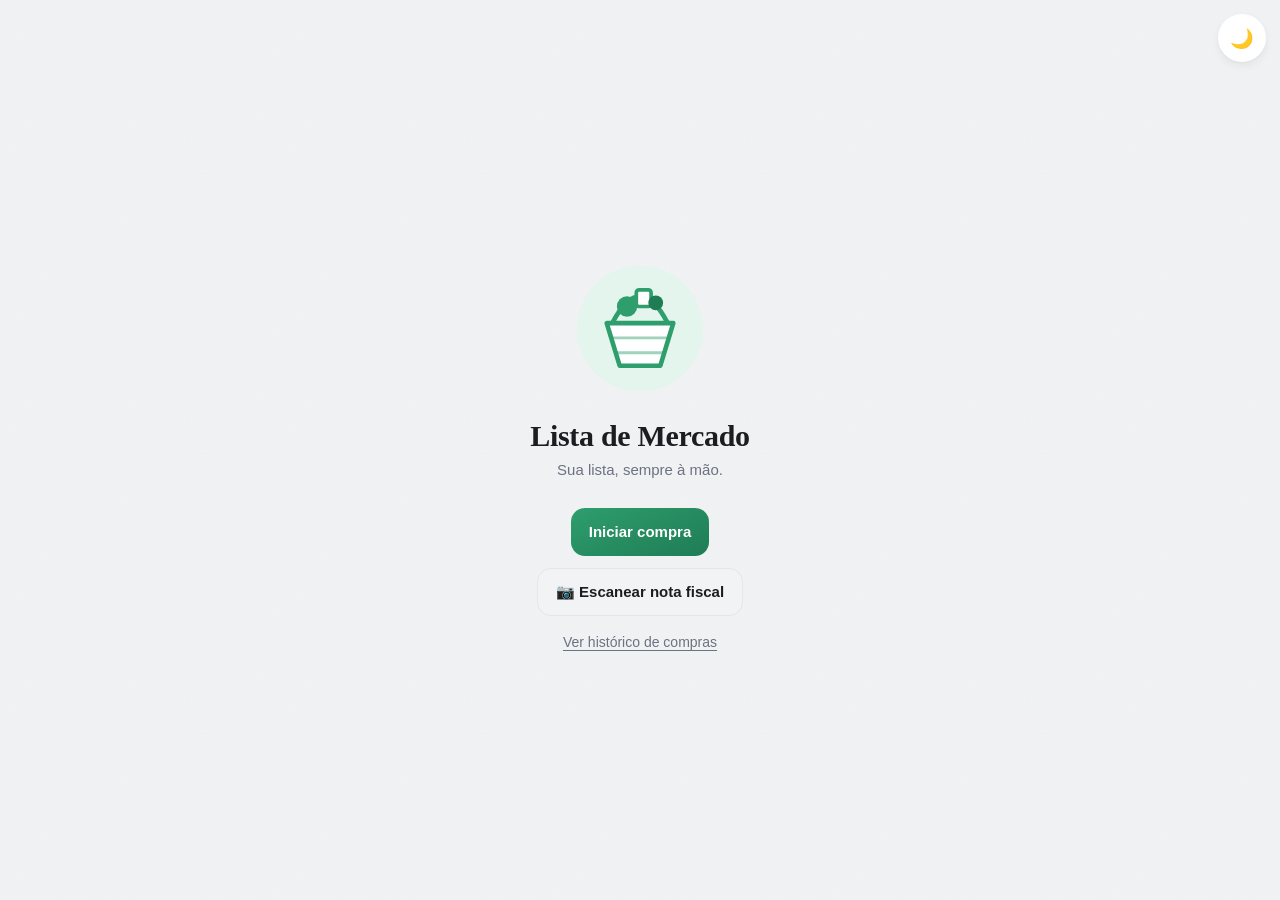
<file: index.html>
<!DOCTYPE html>
<html lang="pt-BR">
<head>
  <meta charset="UTF-8">
  <meta name="viewport" content="width=device-width, initial-scale=1, viewport-fit=cover, maximum-scale=1">
  <meta name="theme-color" content="#2E9E6D">
  <meta name="description" content="Lista de compras do mercado, offline-first, com histórico e catálogo de produtos.">

  <script>
    // Aplica o tema (salvo ou do sistema) antes do primeiro paint, pra não
    // piscar o tema errado por uma fração de segundo ao abrir a página.
    (function () {
      var salvo = localStorage.getItem('tema');
      var tema = (salvo === 'dark' || salvo === 'light')
        ? salvo
        : (window.matchMedia('(prefers-color-scheme: dark)').matches ? 'dark' : 'light');
      document.documentElement.setAttribute('data-tema', tema);
    })();
  </script>

  <meta name="apple-mobile-web-app-capable" content="yes">
  <meta name="apple-mobile-web-app-status-bar-style" content="black-translucent">
  <meta name="apple-mobile-web-app-title" content="Mercado">
  <link rel="apple-touch-icon" href="./icons/apple-touch-icon.png">

  <link rel="manifest" href="./manifest.json">
  <link rel="icon" href="./icons/icon-192.png">
  <link rel="stylesheet" href="./css/style.css">

  <title>Lista de Mercado</title>
</head>
<body>
  <button id="btn-alternar-tema" class="botao-icone botao-tema-flutuante" aria-label="Alternar modo escuro"><svg xmlns="http://www.w3.org/2000/svg" height="24px" viewBox="0 -960 960 960" width="24px" fill="#e3e3e3"><path d="M484-80q-84 0-157.5-32t-128-86.5Q144-253 112-326.5T80-484q0-146 93-257.5T410-880q-18 99 11 193.5T521-521q71 71 165.5 100T880-410q-26 144-138 237T484-80Zm0-80q88 0 163-44t118-121q-86-8-163-43.5T464-465q-61-61-97-138t-43-163q-77 43-120.5 118.5T160-484q0 135 94.5 229.5T484-160Zm-20-305Z"/></svg></button>

  <main class="tela-inicio">
    <div class="inicio-conteudo">
      <svg class="inicio-ilustracao" viewBox="0 0 160 160" width="148" height="148" aria-hidden="true">
        <circle cx="80" cy="84" r="68" style="fill: var(--cor-acento-claro)"/>
        <path d="M50 78 Q80 20 110 78" fill="none" style="stroke: var(--cor-acento)" stroke-width="5" stroke-linecap="round"/>
        <path d="M44 78 L116 78 L102 124 L58 124 Z" style="fill: var(--cor-superficie); stroke: var(--cor-acento)" stroke-width="5" stroke-linejoin="round"/>
        <line x1="50" y1="94" x2="110" y2="94" style="stroke: var(--cor-acento)" stroke-width="3" opacity="0.45"/>
        <line x1="55" y1="110" x2="105" y2="110" style="stroke: var(--cor-acento)" stroke-width="3" opacity="0.45"/>
        <rect x="76" y="42" width="16" height="18" rx="3" style="fill: var(--cor-superficie); stroke: var(--cor-acento)" stroke-width="4"/>
        <circle cx="66" cy="60" r="11" style="fill: var(--cor-acento)"/>
        <circle cx="97" cy="56" r="8" style="fill: var(--cor-acento-escuro)"/>
      </svg>
      <h1 class="inicio-titulo">Lista de Mercado</h1>
      <p class="inicio-tagline">Sua lista, sempre à mão.</p>
      <a href="./lista.html" class="botao-primario botao-hero">Iniciar compra</a>
      <a href="./escanear.html" class="botao-secundario botao-hero">📷 Escanear nota fiscal</a>
      <a href="./historico.html" class="link-secundario">Ver histórico de compras</a>
    </div>
  </main>

  <script src="./js/comum.js"></script>
  <script src="./js/inicio.js"></script>
</body>
</html>
</file>
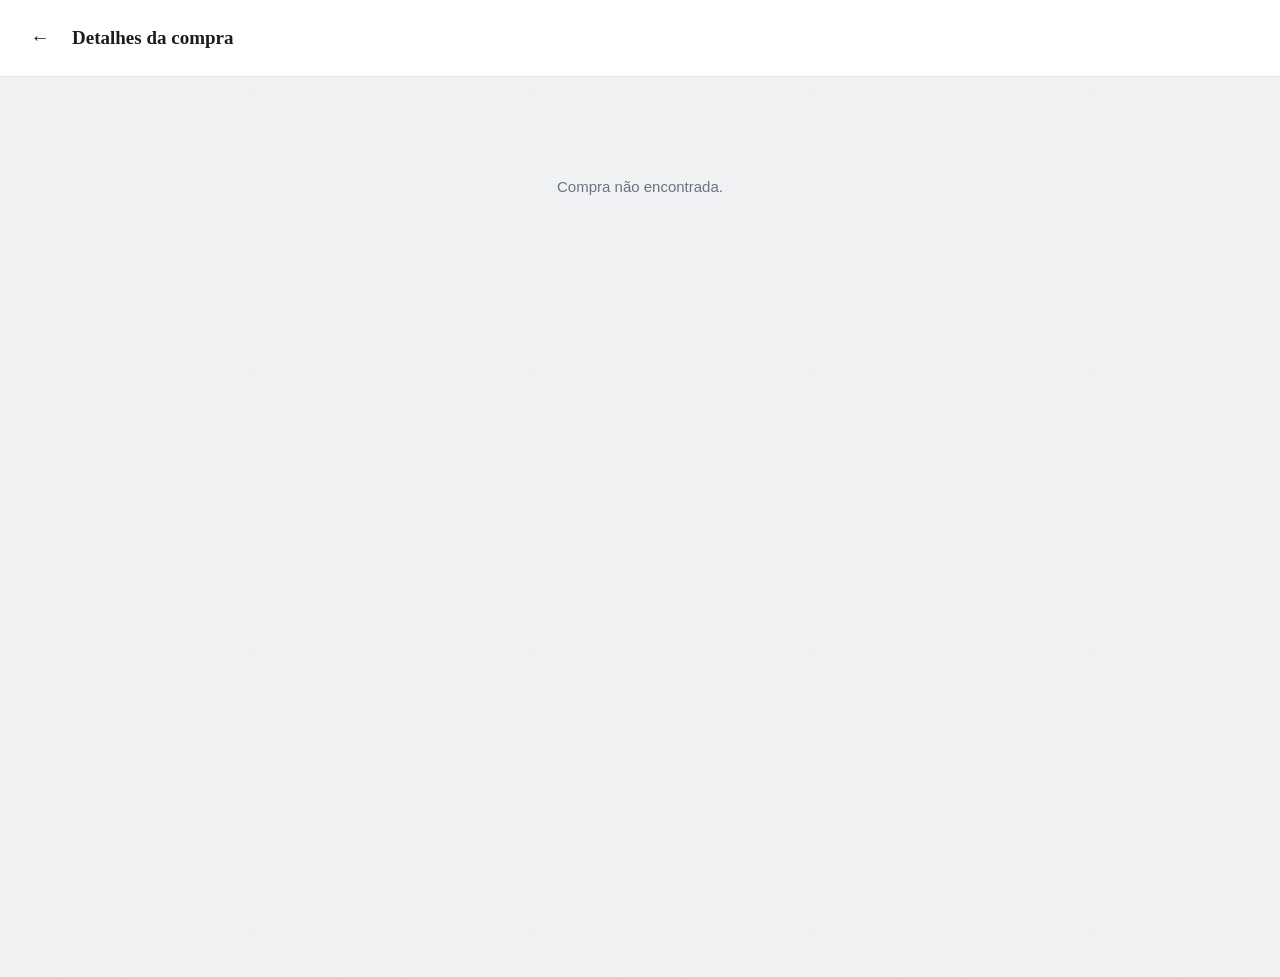
<file: detalhe.html>
<!DOCTYPE html>
<html lang="pt-BR">
<head>
  <meta charset="UTF-8">
  <meta name="viewport" content="width=device-width, initial-scale=1, viewport-fit=cover, maximum-scale=1">
  <meta name="theme-color" content="#2E9E6D">
  <meta name="description" content="Detalhes de uma compra finalizada.">

  <script>
    (function () {
      var salvo = localStorage.getItem('tema');
      var tema = (salvo === 'dark' || salvo === 'light')
        ? salvo
        : (window.matchMedia('(prefers-color-scheme: dark)').matches ? 'dark' : 'light');
      document.documentElement.setAttribute('data-tema', tema);
    })();
  </script>

  <meta name="apple-mobile-web-app-capable" content="yes">
  <meta name="apple-mobile-web-app-status-bar-style" content="black-translucent">
  <meta name="apple-mobile-web-app-title" content="Mercado">
  <link rel="apple-touch-icon" href="./icons/apple-touch-icon.png">

  <link rel="manifest" href="./manifest.json">
  <link rel="icon" href="./icons/icon-192.png">
  <link rel="stylesheet" href="./css/style.css">

  <title>Detalhes da compra — Lista de Mercado</title>
</head>
<body>
  <header class="app-header-voltar">
    <a href="./historico.html" class="botao-icone" aria-label="Voltar">←</a>
    <h1>Detalhes da compra</h1>
  </header>

  <main class="sem-bottom-bar">
    <div class="detalhe-resumo">
      <span id="detalhe-data"></span>
      <span id="detalhe-total"></span>
    </div>
    <div id="detalhe-itens" class="lista-itens"></div>
  </main>

  <script src="./js/catalogo.js"></script>
  <script src="./js/db.js"></script>
  <script src="./js/comum.js"></script>
  <script src="./js/detalhe.js"></script>
</body>
</html>
</file>
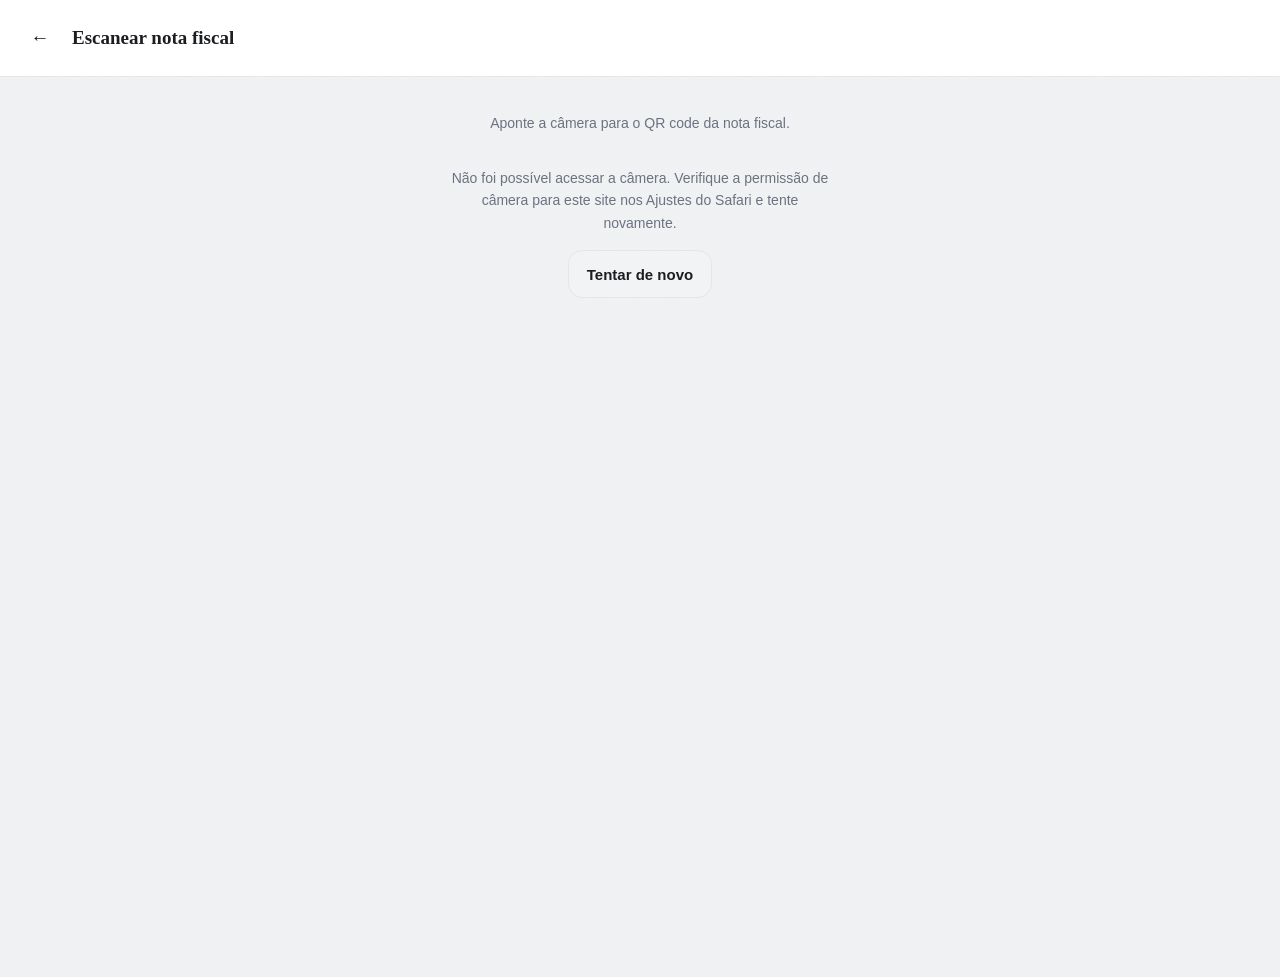
<file: escanear.html>
<!DOCTYPE html>
<html lang="pt-BR">
<head>
  <meta charset="UTF-8">
  <meta name="viewport" content="width=device-width, initial-scale=1, viewport-fit=cover, maximum-scale=1">
  <meta name="theme-color" content="#2E9E6D">
  <meta name="description" content="Escanear o QR code da nota fiscal para registrar uma compra.">

  <script>
    (function () {
      var salvo = localStorage.getItem('tema');
      var tema = (salvo === 'dark' || salvo === 'light')
        ? salvo
        : (window.matchMedia('(prefers-color-scheme: dark)').matches ? 'dark' : 'light');
      document.documentElement.setAttribute('data-tema', tema);
    })();
  </script>

  <meta name="apple-mobile-web-app-capable" content="yes">
  <meta name="apple-mobile-web-app-status-bar-style" content="black-translucent">
  <meta name="apple-mobile-web-app-title" content="Mercado">
  <link rel="apple-touch-icon" href="./icons/apple-touch-icon.png">

  <link rel="manifest" href="./manifest.json">
  <link rel="icon" href="./icons/icon-192.png">
  <link rel="stylesheet" href="./css/style.css">

  <title>Escanear nota fiscal — Lista de Mercado</title>
</head>
<body>
  <header class="app-header-voltar">
    <a href="./index.html" class="botao-icone" aria-label="Voltar">←</a>
    <h1>Escanear nota fiscal</h1>
  </header>

  <main class="tela-escanear">
    <div id="escanear-video-wrap" class="escanear-video-wrap">
      <video id="escanear-video" playsinline muted></video>
      <div class="escanear-mira"></div>
    </div>

    <p id="escanear-status" class="escanear-status">Aponte a câmera para o QR code da nota fiscal.</p>

    <div id="escanear-permissao" class="escanear-permissao" hidden>
      <p>Não foi possível acessar a câmera. Verifique a permissão de câmera para este site nos Ajustes do Safari e tente novamente.</p>
      <button id="btn-tentar-de-novo" class="botao-secundario">Tentar de novo</button>
    </div>
  </main>

  <canvas id="escanear-canvas" hidden></canvas>

  <div id="toast" class="toast"></div>

  <script src="./js/jsqr.js"></script>
  <script src="./js/catalogo.js"></script>
  <script src="./js/db.js"></script>
  <script src="./js/comum.js"></script>
  <script src="./js/escanear.js"></script>
</body>
</html>
</file>
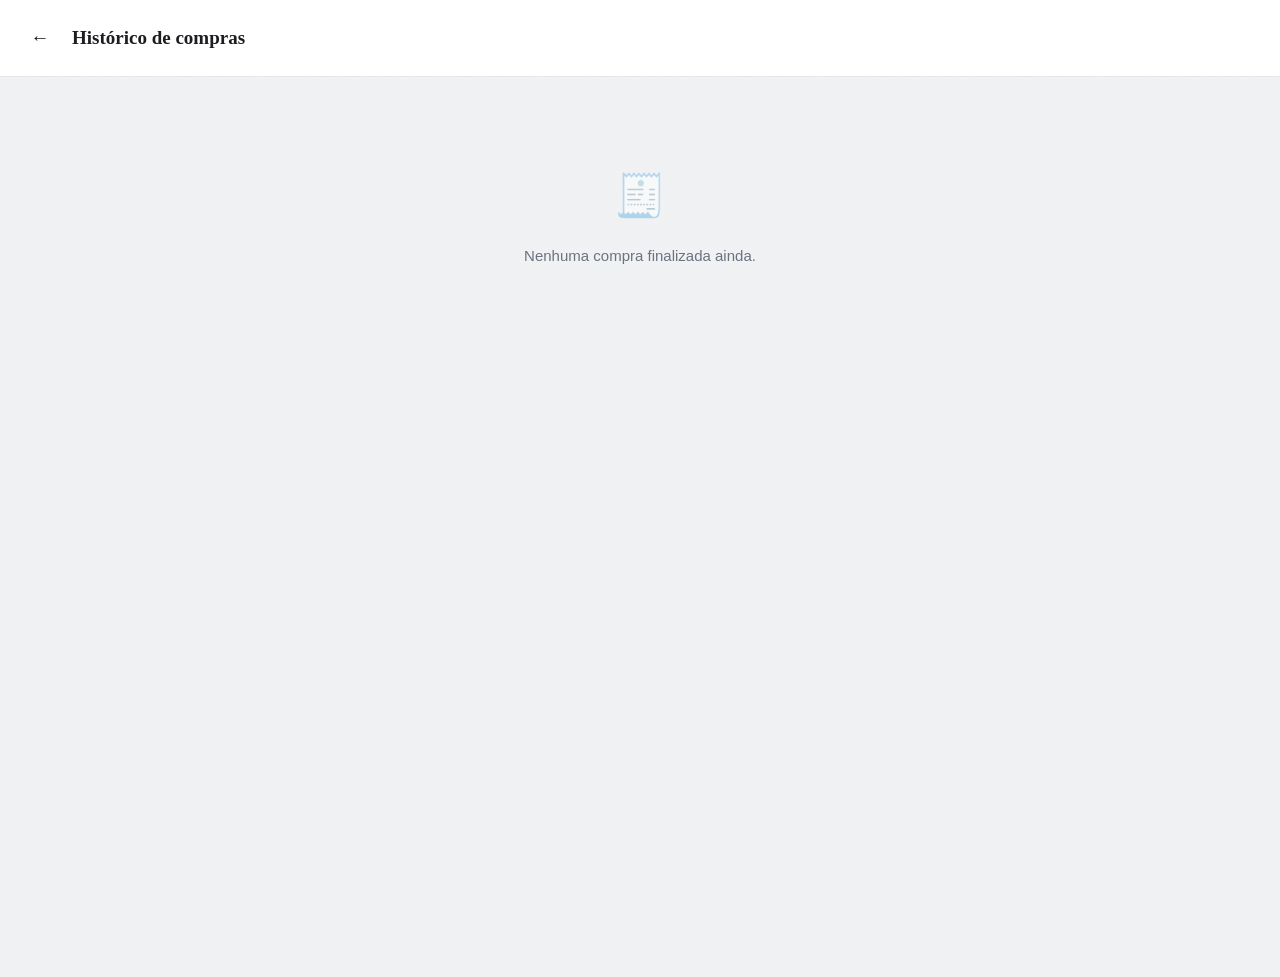
<file: historico.html>
<!DOCTYPE html>
<html lang="pt-BR">
<head>
  <meta charset="UTF-8">
  <meta name="viewport" content="width=device-width, initial-scale=1, viewport-fit=cover, maximum-scale=1">
  <meta name="theme-color" content="#2E9E6D">
  <meta name="description" content="Histórico de compras finalizadas.">

  <script>
    (function () {
      var salvo = localStorage.getItem('tema');
      var tema = (salvo === 'dark' || salvo === 'light')
        ? salvo
        : (window.matchMedia('(prefers-color-scheme: dark)').matches ? 'dark' : 'light');
      document.documentElement.setAttribute('data-tema', tema);
    })();
  </script>

  <meta name="apple-mobile-web-app-capable" content="yes">
  <meta name="apple-mobile-web-app-status-bar-style" content="black-translucent">
  <meta name="apple-mobile-web-app-title" content="Mercado">
  <link rel="apple-touch-icon" href="./icons/apple-touch-icon.png">

  <link rel="manifest" href="./manifest.json">
  <link rel="icon" href="./icons/icon-192.png">
  <link rel="stylesheet" href="./css/style.css">

  <title>Histórico — Lista de Mercado</title>
</head>
<body>
  <header class="app-header-voltar">
    <a href="./lista.html" class="botao-icone" aria-label="Voltar">←</a>
    <h1>Histórico de compras</h1>
  </header>

  <main class="sem-bottom-bar">
    <div id="lista-historico" class="lista-historico"></div>
  </main>

  <script src="./js/catalogo.js"></script>
  <script src="./js/db.js"></script>
  <script src="./js/comum.js"></script>
  <script src="./js/historico.js"></script>
</body>
</html>
</file>
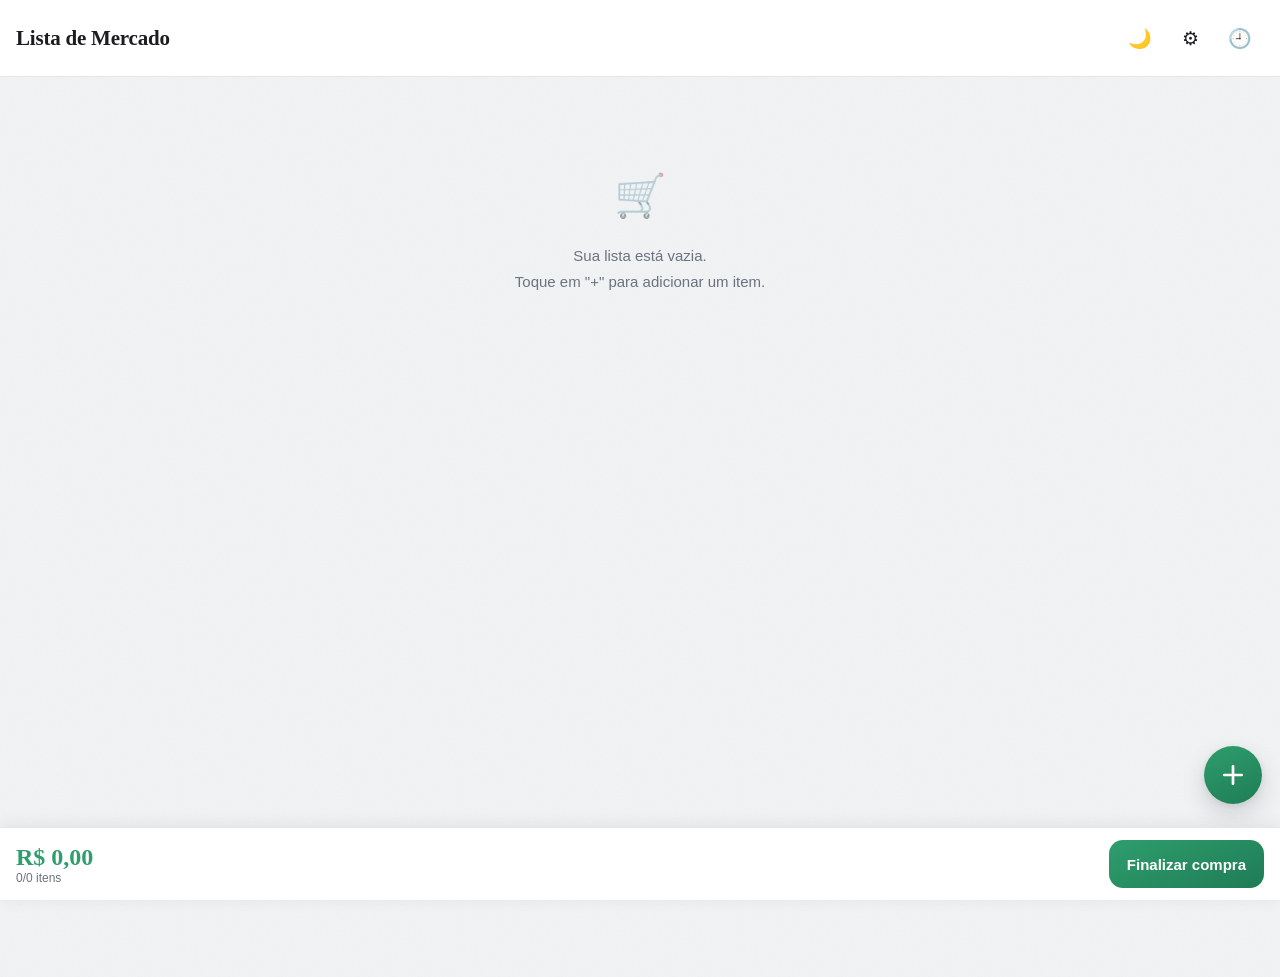
<file: lista.html>
<!DOCTYPE html>
<html lang="pt-BR">
<head>
  <meta charset="UTF-8">
  <meta name="viewport" content="width=device-width, initial-scale=1, viewport-fit=cover, maximum-scale=1">
  <meta name="theme-color" content="#2E9E6D">
  <meta name="description" content="Lista de compras em andamento.">

  <script>
    (function () {
      var salvo = localStorage.getItem('tema');
      var tema = (salvo === 'dark' || salvo === 'light')
        ? salvo
        : (window.matchMedia('(prefers-color-scheme: dark)').matches ? 'dark' : 'light');
      document.documentElement.setAttribute('data-tema', tema);
    })();
  </script>

  <meta name="apple-mobile-web-app-capable" content="yes">
  <meta name="apple-mobile-web-app-status-bar-style" content="black-translucent">
  <meta name="apple-mobile-web-app-title" content="Mercado">
  <link rel="apple-touch-icon" href="./icons/apple-touch-icon.png">

  <link rel="manifest" href="./manifest.json">
  <link rel="icon" href="./icons/icon-192.png">
  <link rel="stylesheet" href="./css/style.css">

  <title>Lista de compras — Lista de Mercado</title>
</head>
<body>
  <header class="app-header">
    <h1><a href="./index.html">Lista de Mercado</a></h1>
    <div class="app-header-acoes">
      <button id="btn-alternar-tema" class="botao-icone" aria-label="Alternar modo escuro">🌙</button>
      <button id="btn-abrir-backup" class="botao-icone" aria-label="Backup dos dados">⚙</button>
      <a href="./historico.html" class="botao-icone" aria-label="Histórico de compras">🕘</a>
    </div>
  </header>

  <main>
    <div id="lista-itens" class="lista-itens"></div>
  </main>

  <button id="btn-abrir-adicionar" class="botao-fab" aria-label="Adicionar item">
    <svg viewBox="0 0 24 24" width="26" height="26" aria-hidden="true">
      <path d="M12 4 L12 20 M4 12 L20 12" stroke="currentColor" stroke-width="2.5" stroke-linecap="round"/>
    </svg>
  </button>

  <div id="bottom-bar" class="bottom-bar">
    <div class="bottom-bar-info">
      <span id="total-valor" class="bottom-bar-valor">R$ 0,00</span>
      <span id="total-progresso" class="bottom-bar-progresso">0/0 itens</span>
    </div>
    <button id="btn-finalizar-compra" class="botao-primario">Finalizar compra</button>
  </div>

  <!-- Sheet: adicionar/editar item -->
  <div id="sheet-item" class="sheet" hidden>
    <div class="sheet-backdrop" data-fechar-sheet></div>
    <div class="sheet-painel">
      <div class="sheet-alca"></div>
      <div class="sheet-cabecalho">
        <h2 id="sheet-titulo">Adicionar item</h2>
        <button id="btn-fechar-sheet" class="botao-icone" aria-label="Fechar">✕</button>
      </div>

      <form id="form-item">
        <div class="campo campo-nome-wrapper">
          <label for="campo-nome">Produto</label>
          <input id="campo-nome" name="nome" type="text" autocomplete="off" required placeholder="Ex: Arroz">
          <ul id="lista-sugestoes" class="lista-sugestoes" hidden></ul>
        </div>

        <div class="campo">
          <label for="campo-marca">Marca <span class="campo-opcional">(opcional)</span></label>
          <input id="campo-marca" name="marca" type="text" autocomplete="off" placeholder="Ex: Tio João">
        </div>

        <div class="campo-linha">
          <div class="campo campo-quantidade-wrapper">
            <label for="campo-quantidade">Quantidade</label>
            <input id="campo-quantidade" name="quantidade" type="number" inputmode="decimal" step="0.01" min="0.01" value="1" required>
          </div>
          <div class="campo campo-unidade-wrapper">
            <label for="campo-unidade">Unidade</label>
            <select id="campo-unidade" name="unidade">
              <option value="un">un</option>
              <option value="kg">kg</option>
              <option value="g">g</option>
              <option value="L">L</option>
              <option value="ml">ml</option>
              <option value="dz">dz</option>
            </select>
          </div>
        </div>

        <div class="campo">
          <label for="campo-categoria">Categoria</label>
          <select id="campo-categoria" name="categoria">
            <option>Hortifruti</option>
            <option>Carnes</option>
            <option>Laticínios</option>
            <option>Limpeza</option>
            <option>Higiene</option>
            <option>Mercearia</option>
            <option>Bebidas</option>
            <option>Padaria</option>
            <option>Congelados</option>
          </select>
        </div>

        <div class="campo">
          <div class="campo-cabecalho-com-toggle">
            <label id="rotulo-valor" for="campo-valor">Valor total</label>
            <div class="toggle-modo-preco">
              <button type="button" id="btn-modo-total" class="ativo">Total</button>
              <button type="button" id="btn-modo-unitario">Unitário</button>
            </div>
          </div>
          <input id="campo-valor" name="valor" type="text" inputmode="numeric" placeholder="R$ 0,00">
        </div>

        <div class="sheet-acoes">
          <button type="button" id="btn-excluir-item" class="botao-perigo" hidden>Excluir</button>
          <button type="submit" class="botao-primario">Salvar</button>
        </div>
      </form>

      <div id="banner-confirmar-catalogo" class="banner-confirmacao" hidden>
        <span id="banner-confirmar-texto"></span>
        <div class="banner-acoes">
          <button id="banner-nao" class="botao-secundario">Não</button>
          <button id="banner-sim" class="botao-primario">Sim</button>
        </div>
      </div>
    </div>
  </div>

  <!-- Sheet: backup -->
  <div id="sheet-backup" class="sheet" hidden>
    <div class="sheet-backdrop" data-fechar-sheet></div>
    <div class="sheet-painel">
      <div class="sheet-alca"></div>
      <div class="sheet-cabecalho">
        <h2>Backup dos dados</h2>
        <button id="btn-fechar-backup" class="botao-icone" aria-label="Fechar">✕</button>
      </div>
      <p class="texto-explicativo">Seus dados ficam só neste aparelho. Exporte um backup de vez em quando para não perder tudo se trocar de celular ou limpar o Safari.</p>
      <button id="btn-exportar-backup" class="botao-primario">Exportar backup (.json)</button>
      <button id="btn-importar-backup" class="botao-secundario">Importar backup</button>
      <input type="file" id="input-backup-import" accept="application/json" hidden>
    </div>
  </div>

  <div id="toast" class="toast"></div>

  <script src="./js/catalogo.js"></script>
  <script src="./js/db.js"></script>
  <script src="./js/comum.js"></script>
  <script src="./js/lista.js"></script>
</body>
</html>
</file>
<file: css/style.css>
:root {
  --cor-fundo: #F2F3F5;
  --cor-superficie: #FFFFFF;
  --cor-texto: #1B1D20;
  --cor-texto-muted: #6B7280;
  --cor-borda: #E4E6EA;
  --cor-acento: #2E9E6D;
  --cor-acento-escuro: #1F7C55;
  --cor-acento-claro: #E3F5EC;
  --cor-perigo: #DC2626;
  --cor-perigo-claro: #FDECEC;
  --cor-toast-fundo: #1B1D20;
  --cor-toast-texto: #FFFFFF;

  --fonte-display: "Iowan Old Style", "Athelas", Charter, Georgia, "Segoe UI", serif;
  --fonte-corpo: "Avenir Next", Avenir, "Segoe UI", -apple-system, BlinkMacSystemFont, sans-serif;

  --raio: 14px;
  --raio-grande: 22px;
  --sombra: 0 1px 2px rgba(15, 15, 20, 0.045), 0 4px 10px rgba(15, 15, 20, 0.06);
  --sombra-flutuante: 0 10px 24px rgba(15, 15, 20, 0.14), 0 2px 8px rgba(15, 15, 20, 0.08);
  --altura-toque-min: 48px;
}

@media (prefers-color-scheme: dark) {
  :root:not([data-tema="light"]) {
    --cor-fundo: #131517;
    --cor-superficie: #1C1F22;
    --cor-texto: #F3F4F5;
    --cor-texto-muted: #9AA0A8;
    --cor-borda: #2B2F34;
    --cor-acento-claro: #17392A;
    --cor-perigo-claro: #3A1B1B;
    --cor-toast-fundo: #F2F3F5;
    --cor-toast-texto: #1B1D20;
    --sombra: 0 1px 2px rgba(0, 0, 0, 0.35), 0 4px 12px rgba(0, 0, 0, 0.3);
    --sombra-flutuante: 0 12px 28px rgba(0, 0, 0, 0.55), 0 0 0 1px rgba(255, 255, 255, 0.05);
  }
}

:root[data-tema="dark"] {
  --cor-fundo: #131517;
  --cor-superficie: #1C1F22;
  --cor-texto: #F3F4F5;
  --cor-texto-muted: #9AA0A8;
  --cor-borda: #2B2F34;
  --cor-acento-claro: #17392A;
  --cor-perigo-claro: #3A1B1B;
  --cor-toast-fundo: #F2F3F5;
  --cor-toast-texto: #1B1D20;
  --sombra: 0 1px 2px rgba(0, 0, 0, 0.35), 0 4px 12px rgba(0, 0, 0, 0.3);
  --sombra-flutuante: 0 12px 28px rgba(0, 0, 0, 0.55), 0 0 0 1px rgba(255, 255, 255, 0.05);
}

* {
  box-sizing: border-box;
}

html, body {
  margin: 0;
  padding: 0;
  height: 100%;
}

body {
  font-family: var(--fonte-corpo);
  background-color: var(--cor-fundo);
  background-image: url("data:image/svg+xml,%3Csvg xmlns='http://www.w3.org/2000/svg' width='140' height='140'%3E%3Cfilter id='n'%3E%3CfeTurbulence type='fractalNoise' baseFrequency='0.8' numOctaves='2' stitchTiles='stitch' result='noise'/%3E%3CfeColorMatrix in='noise' type='matrix' values='0 0 0 0 0.5 0 0 0 0 0.5 0 0 0 0 0.5 0 0 0 0.05 0'/%3E%3C/filter%3E%3Crect width='100%25' height='100%25' filter='url(%23n)'/%3E%3C/svg%3E");
  color: var(--cor-texto);
  -webkit-tap-highlight-color: transparent;
  overscroll-behavior-y: none;
  transition: background-color 0.25s ease, color 0.25s ease;
}

button, input, select {
  font: inherit;
  color: inherit;
}

button {
  cursor: pointer;
  border: none;
  background: none;
  padding: 0;
  margin: 0;
}

ul {
  list-style: none;
  margin: 0;
  padding: 0;
}

a {
  color: inherit;
  text-decoration: none;
}

/* Cabeçalho */
.app-header {
  position: sticky;
  top: 0;
  z-index: 10;
  display: flex;
  align-items: center;
  justify-content: space-between;
  padding: calc(env(safe-area-inset-top) + 14px) 16px 14px;
  background: var(--cor-superficie);
  border-bottom: 1px solid var(--cor-borda);
  transition: background-color 0.25s ease, border-color 0.25s ease;
}

.app-header h1 {
  font-family: var(--fonte-display);
  font-size: 21px;
  font-weight: 600;
  letter-spacing: -0.01em;
  margin: 0;
}

.app-header-acoes {
  display: flex;
  gap: 2px;
}

.botao-icone {
  width: var(--altura-toque-min);
  height: var(--altura-toque-min);
  display: flex;
  align-items: center;
  justify-content: center;
  font-size: 19px;
  border-radius: 999px;
  transition: background-color 0.15s ease, transform 0.15s ease;
}
.botao-icone:active {
  background: var(--cor-fundo);
  transform: scale(0.92);
}

/* Layout principal (lista.html) */
main {
  padding: 12px 12px calc(140px + env(safe-area-inset-bottom));
  min-height: 100%;
  overflow-x: hidden;
}
main.sem-bottom-bar {
  padding-bottom: calc(24px + env(safe-area-inset-bottom));
}

/* Cabeçalho com "voltar" (historico.html, detalhe.html) */
.app-header-voltar {
  position: sticky;
  top: 0;
  z-index: 10;
  display: flex;
  align-items: center;
  gap: 8px;
  padding: calc(env(safe-area-inset-top) + 14px) 16px 14px;
  background: var(--cor-superficie);
  border-bottom: 1px solid var(--cor-borda);
  transition: background-color 0.25s ease, border-color 0.25s ease;
}
.app-header-voltar h1 {
  font-family: var(--fonte-display);
  font-size: 19px;
  font-weight: 600;
  margin: 0;
}

/* Tela inicial (index.html) */
.botao-tema-flutuante {
  position: fixed;
  top: calc(env(safe-area-inset-top) + 14px);
  right: 14px;
  z-index: 10;
  background: var(--cor-superficie);
  box-shadow: var(--sombra);
}
main.tela-inicio {
  display: flex;
  align-items: center;
  justify-content: center;
  min-height: 100vh;
  min-height: 100svh;
  padding: 24px 16px;
}
.inicio-conteudo {
  display: flex;
  flex-direction: column;
  align-items: center;
  text-align: center;
  padding: 12px 16px;
}
.inicio-ilustracao {
  margin-bottom: 20px;
  animation: entrar-item 0.5s cubic-bezier(0.2, 0.8, 0.2, 1) backwards;
}
.inicio-titulo {
  font-family: var(--fonte-display);
  font-size: 30px;
  font-weight: 600;
  letter-spacing: -0.01em;
  margin: 0 0 8px;
  animation: entrar-item 0.5s cubic-bezier(0.2, 0.8, 0.2, 1) 0.08s backwards;
}
.inicio-tagline {
  font-size: 15px;
  color: var(--cor-texto-muted);
  margin: 0 0 30px;
  animation: entrar-item 0.5s cubic-bezier(0.2, 0.8, 0.2, 1) 0.16s backwards;
}
.botao-hero {
  padding: 0 34px;
  min-height: 54px;
  font-size: 16px;
  animation: entrar-item 0.5s cubic-bezier(0.2, 0.8, 0.2, 1) 0.24s backwards;
}
.botao-hero + .botao-hero {
  margin-top: 12px;
  animation-delay: 0.3s;
}
.link-secundario {
  margin-top: 18px;
  font-size: 14px;
  color: var(--cor-texto-muted);
  text-decoration: underline;
  text-underline-offset: 3px;
  animation: entrar-item 0.5s cubic-bezier(0.2, 0.8, 0.2, 1) 0.36s backwards;
}

.estado-vazio {
  color: var(--cor-texto-muted);
  text-align: center;
  padding: 56px 24px;
  font-size: 15px;
  line-height: 1.7;
}
.estado-vazio-icone {
  display: inline-block;
  font-size: 42px;
  margin-bottom: 12px;
  opacity: 0.55;
  filter: grayscale(0.15);
}

/* Lista de itens */
.grupo-categoria {
  margin-bottom: 20px;
}
.titulo-categoria {
  display: flex;
  align-items: center;
  gap: 7px;
  font-size: 12px;
  font-weight: 700;
  text-transform: uppercase;
  letter-spacing: 0.08em;
  color: var(--cor-acento);
  margin: 0 0 10px 6px;
}
.titulo-categoria::before {
  content: "";
  width: 14px;
  height: 2px;
  border-radius: 2px;
  background: var(--cor-acento);
  flex-shrink: 0;
}

.item-linha {
  display: flex;
  align-items: center;
  gap: 10px;
  background: var(--cor-superficie);
  border-radius: var(--raio);
  padding: 10px;
  margin-bottom: 8px;
  box-shadow: var(--sombra);
  transition: background-color 0.25s ease, box-shadow 0.25s ease;
}
.item-linha.no-carrinho .item-info {
  opacity: 0.5;
}
.item-linha.no-carrinho .item-nome {
  text-decoration: line-through;
}
.item-linha.somente-leitura {
  box-shadow: none;
  border: 1px solid var(--cor-borda);
}

.item-checkbox {
  width: 30px;
  height: 30px;
  min-width: 30px;
  border-radius: 999px;
  border: 2px solid var(--cor-borda);
  display: flex;
  align-items: center;
  justify-content: center;
  color: #fff;
  font-size: 15px;
  font-weight: 700;
  transition: transform 0.2s cubic-bezier(0.34, 1.56, 0.64, 1), background-color 0.15s ease, border-color 0.15s ease;
}
.item-linha.no-carrinho .item-checkbox {
  background: var(--cor-acento);
  border-color: var(--cor-acento);
  transform: scale(1.06);
}

.item-info {
  flex: 1;
  min-width: 0;
  display: flex;
  flex-direction: column;
  gap: 2px;
  padding: 6px 2px;
  text-align: left;
  transition: opacity 0.2s ease;
}
.item-nome {
  font-size: 15px;
  font-weight: 600;
  overflow: hidden;
  text-overflow: ellipsis;
  white-space: nowrap;
}
.item-detalhe {
  font-size: 13px;
  color: var(--cor-texto-muted);
}

.item-remover {
  width: var(--altura-toque-min);
  height: var(--altura-toque-min);
  min-width: var(--altura-toque-min);
  display: flex;
  align-items: center;
  justify-content: center;
  font-size: 17px;
  color: var(--cor-perigo);
  border-radius: 999px;
  transition: background-color 0.15s ease, transform 0.15s ease;
}
.item-remover:active {
  background: var(--cor-perigo-claro);
  transform: scale(0.92);
}

/* Entrada escalonada (lista, histórico, detalhe) */
@keyframes entrar-item {
  from { opacity: 0; transform: translateY(10px); }
  to { opacity: 1; transform: translateY(0); }
}
.entrada-item {
  animation: entrar-item 0.4s cubic-bezier(0.2, 0.8, 0.2, 1) backwards;
}

/* Botão flutuante de adicionar */
.botao-fab {
  position: fixed;
  right: 18px;
  bottom: calc(96px + env(safe-area-inset-bottom));
  width: 58px;
  height: 58px;
  display: flex;
  align-items: center;
  justify-content: center;
  border-radius: 999px;
  background: linear-gradient(155deg, var(--cor-acento), var(--cor-acento-escuro));
  color: #fff;
  box-shadow: var(--sombra-flutuante);
  z-index: 15;
  transition: transform 0.15s cubic-bezier(0.34, 1.56, 0.64, 1);
}
.botao-fab svg {
  display: block;
}
.botao-fab:active {
  transform: scale(0.92);
}

/* Barra fixa de total */
.bottom-bar {
  position: fixed;
  left: 0;
  right: 0;
  bottom: 0;
  z-index: 12;
  display: flex;
  align-items: center;
  justify-content: space-between;
  gap: 12px;
  background: var(--cor-superficie);
  border-top: 1px solid var(--cor-borda);
  padding: 12px 16px calc(12px + env(safe-area-inset-bottom));
  box-shadow: 0 -2px 16px rgba(15, 15, 20, 0.07);
  transition: background-color 0.25s ease, border-color 0.25s ease;
}
.bottom-bar[hidden] {
  display: none;
}
.bottom-bar-info {
  display: flex;
  flex-direction: column;
}
.bottom-bar-valor {
  font-family: var(--fonte-display);
  font-size: 24px;
  font-weight: 600;
  color: var(--cor-acento);
  line-height: 1.2;
}
.bottom-bar-progresso {
  font-size: 12px;
  color: var(--cor-texto-muted);
}

/* Botões genéricos — também usados em <a> (ex: "Iniciar compra"), por
   isso display:inline-flex explícito: <a> é inline por padrão e ignora
   min-height sem isso. */
.botao-primario, .botao-secundario, .botao-perigo {
  display: inline-flex;
  align-items: center;
  justify-content: center;
  min-height: var(--altura-toque-min);
  padding: 0 18px;
  border-radius: var(--raio);
  font-size: 15px;
  font-weight: 600;
  white-space: nowrap;
  transition: transform 0.15s ease, background-color 0.15s ease, filter 0.15s ease;
}
.botao-primario {
  background: linear-gradient(155deg, var(--cor-acento), var(--cor-acento-escuro));
  color: #fff;
}
.botao-primario:active {
  transform: scale(0.98);
  filter: brightness(0.95);
}
.botao-secundario {
  background: var(--cor-fundo);
  color: var(--cor-texto);
  border: 1px solid var(--cor-borda);
}
.botao-secundario:active {
  transform: scale(0.98);
}
.botao-perigo {
  background: var(--cor-perigo-claro);
  color: var(--cor-perigo);
}
.botao-perigo:active {
  transform: scale(0.98);
}

/* Sheets (modal deslizando de baixo) */
.sheet {
  position: fixed;
  inset: 0;
  z-index: 30;
  display: flex;
  align-items: flex-end;
}
.sheet[hidden] {
  display: none;
}
.sheet-backdrop {
  position: absolute;
  inset: 0;
  background: rgba(10, 10, 12, 0.45);
}
.sheet-painel {
  position: relative;
  width: 100%;
  max-height: 88vh;
  overflow-y: auto;
  -webkit-overflow-scrolling: touch;
  background: var(--cor-superficie);
  border-radius: var(--raio-grande) var(--raio-grande) 0 0;
  padding: 12px 18px calc(24px + env(safe-area-inset-bottom));
  box-shadow: var(--sombra-flutuante);
  animation: subir 0.28s cubic-bezier(0.2, 0.8, 0.2, 1);
}
@keyframes subir {
  from { transform: translateY(32px); opacity: 0; }
  to { transform: translateY(0); opacity: 1; }
}

.sheet-alca {
  width: 36px;
  height: 4px;
  border-radius: 999px;
  background: var(--cor-borda);
  margin: 0 auto 14px;
}

.sheet-cabecalho {
  display: flex;
  align-items: center;
  justify-content: space-between;
  margin-bottom: 12px;
}
.sheet-cabecalho h2 {
  font-family: var(--fonte-display);
  font-size: 19px;
  font-weight: 600;
  margin: 0;
}

body.sheet-aberta {
  overflow: hidden;
}

/* Formulário */
.campo {
  margin-bottom: 14px;
  position: relative;
}
.campo label {
  display: block;
  font-size: 13px;
  font-weight: 600;
  color: var(--cor-texto-muted);
  margin-bottom: 6px;
}
.campo-opcional {
  font-weight: 400;
  text-transform: none;
  letter-spacing: normal;
}
.campo input, .campo select {
  width: 100%;
  min-height: var(--altura-toque-min);
  padding: 0 14px;
  border: 1px solid var(--cor-borda);
  border-radius: var(--raio);
  background: var(--cor-fundo);
  -webkit-appearance: none;
  appearance: none;
  transition: outline-color 0.15s ease, border-color 0.15s ease;
}
.campo input:focus, .campo select:focus {
  outline: 2px solid var(--cor-acento);
  outline-offset: 1px;
}

.campo-linha {
  display: flex;
  gap: 12px;
}
.campo-linha .campo {
  flex: 1;
}

.campo-cabecalho-com-toggle {
  display: flex;
  align-items: center;
  justify-content: space-between;
  margin-bottom: 6px;
}
.campo-cabecalho-com-toggle label {
  margin-bottom: 0;
}

.toggle-modo-preco {
  display: flex;
  background: var(--cor-fundo);
  border-radius: 999px;
  padding: 3px;
  gap: 2px;
}
.toggle-modo-preco button {
  padding: 5px 12px;
  font-size: 12px;
  font-weight: 600;
  border-radius: 999px;
  color: var(--cor-texto-muted);
  transition: background-color 0.15s ease, color 0.15s ease;
}
.toggle-modo-preco button.ativo {
  background: var(--cor-acento);
  color: #fff;
}

.lista-sugestoes {
  position: absolute;
  top: 100%;
  left: 0;
  right: 0;
  z-index: 5;
  background: var(--cor-superficie);
  border: 1px solid var(--cor-borda);
  border-radius: var(--raio);
  margin-top: 4px;
  max-height: 220px;
  overflow-y: auto;
  -webkit-overflow-scrolling: touch;
  box-shadow: var(--sombra-flutuante);
}
.lista-sugestoes li {
  padding: 12px 14px;
  font-size: 14px;
  border-bottom: 1px solid var(--cor-borda);
}
.lista-sugestoes li:last-child {
  border-bottom: none;
}
.lista-sugestoes li:active {
  background: var(--cor-acento-claro);
}

.sheet-acoes {
  display: flex;
  gap: 10px;
  margin-top: 4px;
}
.sheet-acoes .botao-primario {
  flex: 1;
}

.banner-confirmacao {
  margin-top: 14px;
  padding: 12px;
  border-radius: var(--raio);
  background: var(--cor-acento-claro);
  display: flex;
  flex-direction: column;
  gap: 10px;
  font-size: 14px;
}
.banner-confirmacao[hidden] {
  display: none;
}
.banner-acoes {
  display: flex;
  gap: 10px;
  justify-content: flex-end;
}

.texto-explicativo {
  font-size: 13px;
  color: var(--cor-texto-muted);
  line-height: 1.5;
  margin: 0 0 16px;
}

#sheet-backup .botao-primario, #sheet-backup .botao-secundario {
  width: 100%;
  margin-bottom: 10px;
}

/* Histórico */
.historico-linha {
  width: 100%;
  display: flex;
  align-items: center;
  justify-content: space-between;
  background: var(--cor-superficie);
  border-radius: var(--raio);
  padding: 14px;
  margin-bottom: 8px;
  box-shadow: var(--sombra);
  font-size: 14px;
  text-align: left;
  transition: transform 0.15s ease;
}
.historico-linha:active {
  transform: scale(0.98);
}
.historico-total {
  font-family: var(--fonte-display);
  font-size: 16px;
  font-weight: 600;
  color: var(--cor-acento);
}

.detalhe-resumo {
  display: flex;
  justify-content: space-between;
  padding: 0 4px 14px;
  font-size: 14px;
  color: var(--cor-texto-muted);
}

/* Toast */
.toast {
  position: fixed;
  left: 50%;
  bottom: calc(150px + env(safe-area-inset-bottom));
  transform: translate(-50%, 12px);
  background: var(--cor-toast-fundo);
  color: var(--cor-toast-texto);
  padding: 10px 18px;
  border-radius: 999px;
  font-size: 13px;
  opacity: 0;
  pointer-events: none;
  transition: opacity 0.2s, transform 0.2s, background-color 0.25s ease, color 0.25s ease;
  z-index: 50;
  max-width: 90vw;
  text-align: center;
  box-shadow: var(--sombra-flutuante);
}
.toast.visivel {
  opacity: 1;
  transform: translate(-50%, 0);
}

/* Escanear nota fiscal (escanear.html) */
main.tela-escanear {
  display: flex;
  flex-direction: column;
  align-items: center;
  padding: 20px 16px calc(24px + env(safe-area-inset-bottom));
}
.escanear-video-wrap {
  position: relative;
  width: 100%;
  max-width: 420px;
  aspect-ratio: 3 / 4;
  border-radius: var(--raio-grande);
  overflow: hidden;
  background: #000;
  box-shadow: var(--sombra);
}
.escanear-video-wrap video {
  width: 100%;
  height: 100%;
  object-fit: cover;
}
.escanear-mira {
  position: absolute;
  inset: 14% 14%;
  border: 3px solid rgba(255, 255, 255, 0.85);
  border-radius: var(--raio);
  box-shadow: 0 0 0 999px rgba(0, 0, 0, 0.28);
  pointer-events: none;
}
.escanear-status {
  margin-top: 18px;
  text-align: center;
  font-size: 14px;
  color: var(--cor-texto-muted);
  min-height: 20px;
}
.escanear-permissao {
  margin-top: 18px;
  text-align: center;
  max-width: 380px;
}
.escanear-permissao p {
  color: var(--cor-texto-muted);
  font-size: 14px;
  line-height: 1.6;
  margin: 0 0 16px;
}
</file>
